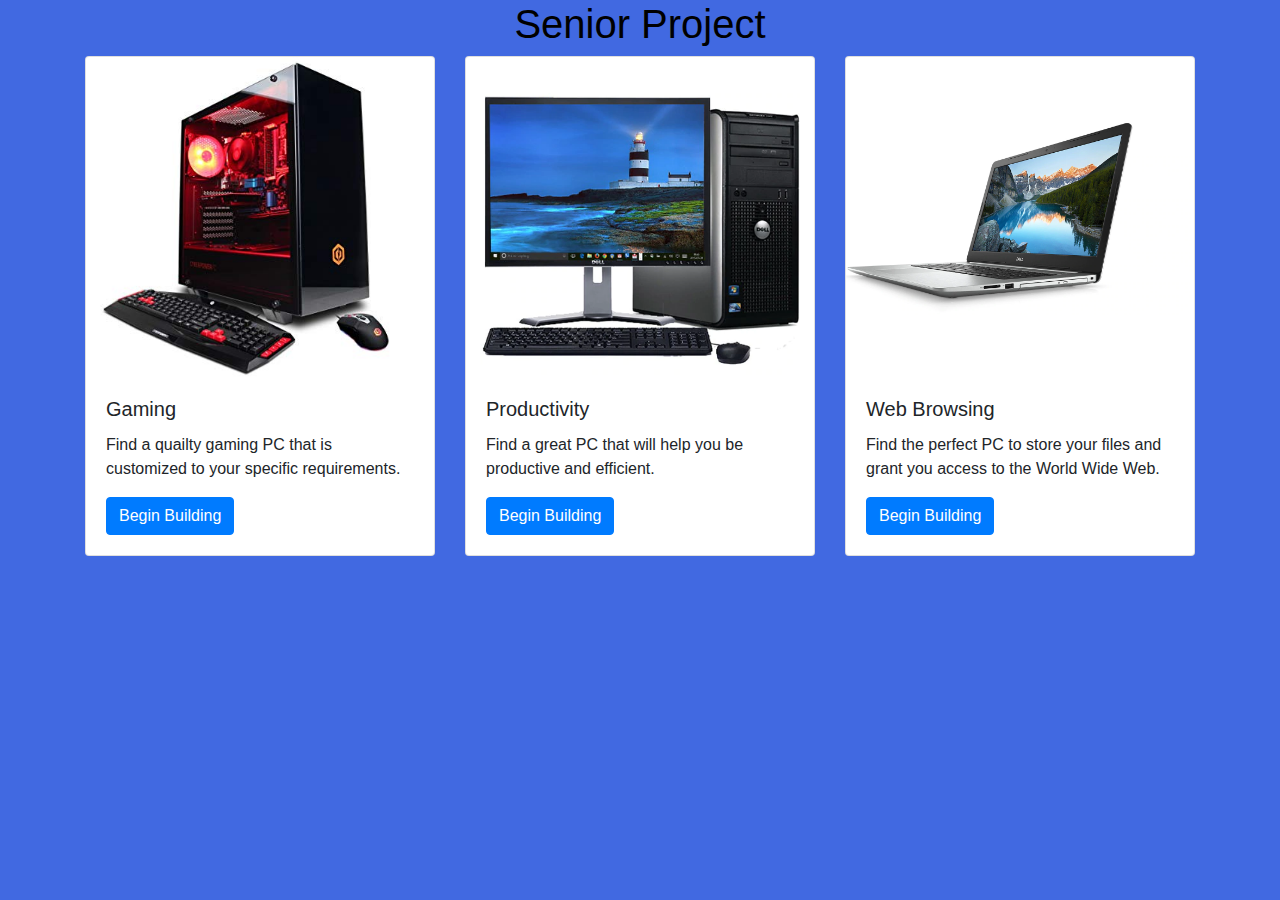
<file: index.html>
<!DOCTYPE html>

<html>
<head>
    <title>Senior Project</title>
    <meta charset="utf-8">
    <script src="https://code.jquery.com/jquery-3.3.1.slim.min.js"  integrity="sha384-q8i/X+965DzO0rT7abK41JStQIAqVgRVzpbzo5smXKp4YfRvH+8abtTE1Pi6jizo" crossorigin="anonymous" defer></script>
    <script src="https://cdnjs.cloudflare.com/ajax/libs/popper.js/1.14.7/umd/popper.min.js" integrity="sha384-UO2eT0CpHqdSJQ6hJty5KVphtPhzWj9WO1clHTMGa3JDZwrnQq4sF86dIHNDz0W1" crossorigin="anonymous" defer></script>
    <link rel="stylesheet" href="https://stackpath.bootstrapcdn.com/bootstrap/4.3.1/css/bootstrap.min.css" integrity="sha384-ggOyR0iXCbMQv3Xipma34MD+dH/1fQ784/j6cY/iJTQUOhcWr7x9JvoRxT2MZw1T" crossorigin="anonymous">
    <script src="https://stackpath.bootstrapcdn.com/bootstrap/4.3.1/js/bootstrap.min.js" integrity="sha384-JjSmVgyd0p3pXB1rRibZUAYoIIy6OrQ6VrjIEaFf/nJGzIxFDsf4x0xIM+B07jRM" crossorigin="anonymous" defer></script>
    
    <link rel="stylesheet" type="text/css" href="styles/styles.css">
</head>

<body>
    


    <div class="container">
        <a href="index.html"><h1>Senior Project</h1></a>

        <div class="row">
          <div class="col">
            <div class="card">
                <img src="Images/Gaming Desktop.jpg" class="card-img-top img-fluid image" alt="Gaming">
              <div class="card-body">
                <h5 class="card-title">Gaming</h5>
                <p class="card-text">Find a quailty gaming PC that is customized to your specific requirements.</p>
                <a href="gaming.html" class="btn btn-primary">Begin Building</a>
              </div>
            </div>
          </div>
          <div class="col">
            <div class="card">
                <img src="Images/Productivity.webp" class="card-img-top img-fluid image" alt="Productivity">
              <div class="card-body">
                <h5 class="card-title">Productivity</h5>
                <p class="card-text">Find a great PC that will help you be productive and efficient.</p>
                <a href="productivity.html" class="btn btn-primary">Begin Building</a>
              </div>
            </div>
          </div>
          <div class="col">
            <div class="card">
                <img src="Images/Web Browsing.jpg" class="card-img-top img-fluid image" alt="Web Browsing Laptop">
              <div class="card-body">
                <h5 class="card-title">Web Browsing</h5>
                <p class="card-text">Find the perfect PC to store your files and grant you access to the World Wide Web.</p>
                <a href="webbrowsing.html" class="btn btn-primary">Begin Building</a>
              </div>
            </div>
          </div>
        </div>
    </div>
</body>
</html>
</file>
<file: styles/styles.css>
body {
    background-color:royalblue;
}

h1 {
    text-align: center;
    color:black;
}

div.highlight {
    background-color: rgb(126, 29, 29);
    border: solid 1px black;
    border-radius: 5px;
}

.image{
    height: 20em;
    object-fit: contain;
}

#resultContainer{
    display:none;
}

h5.resultHeading{
    text-align: center;
}
</file>
